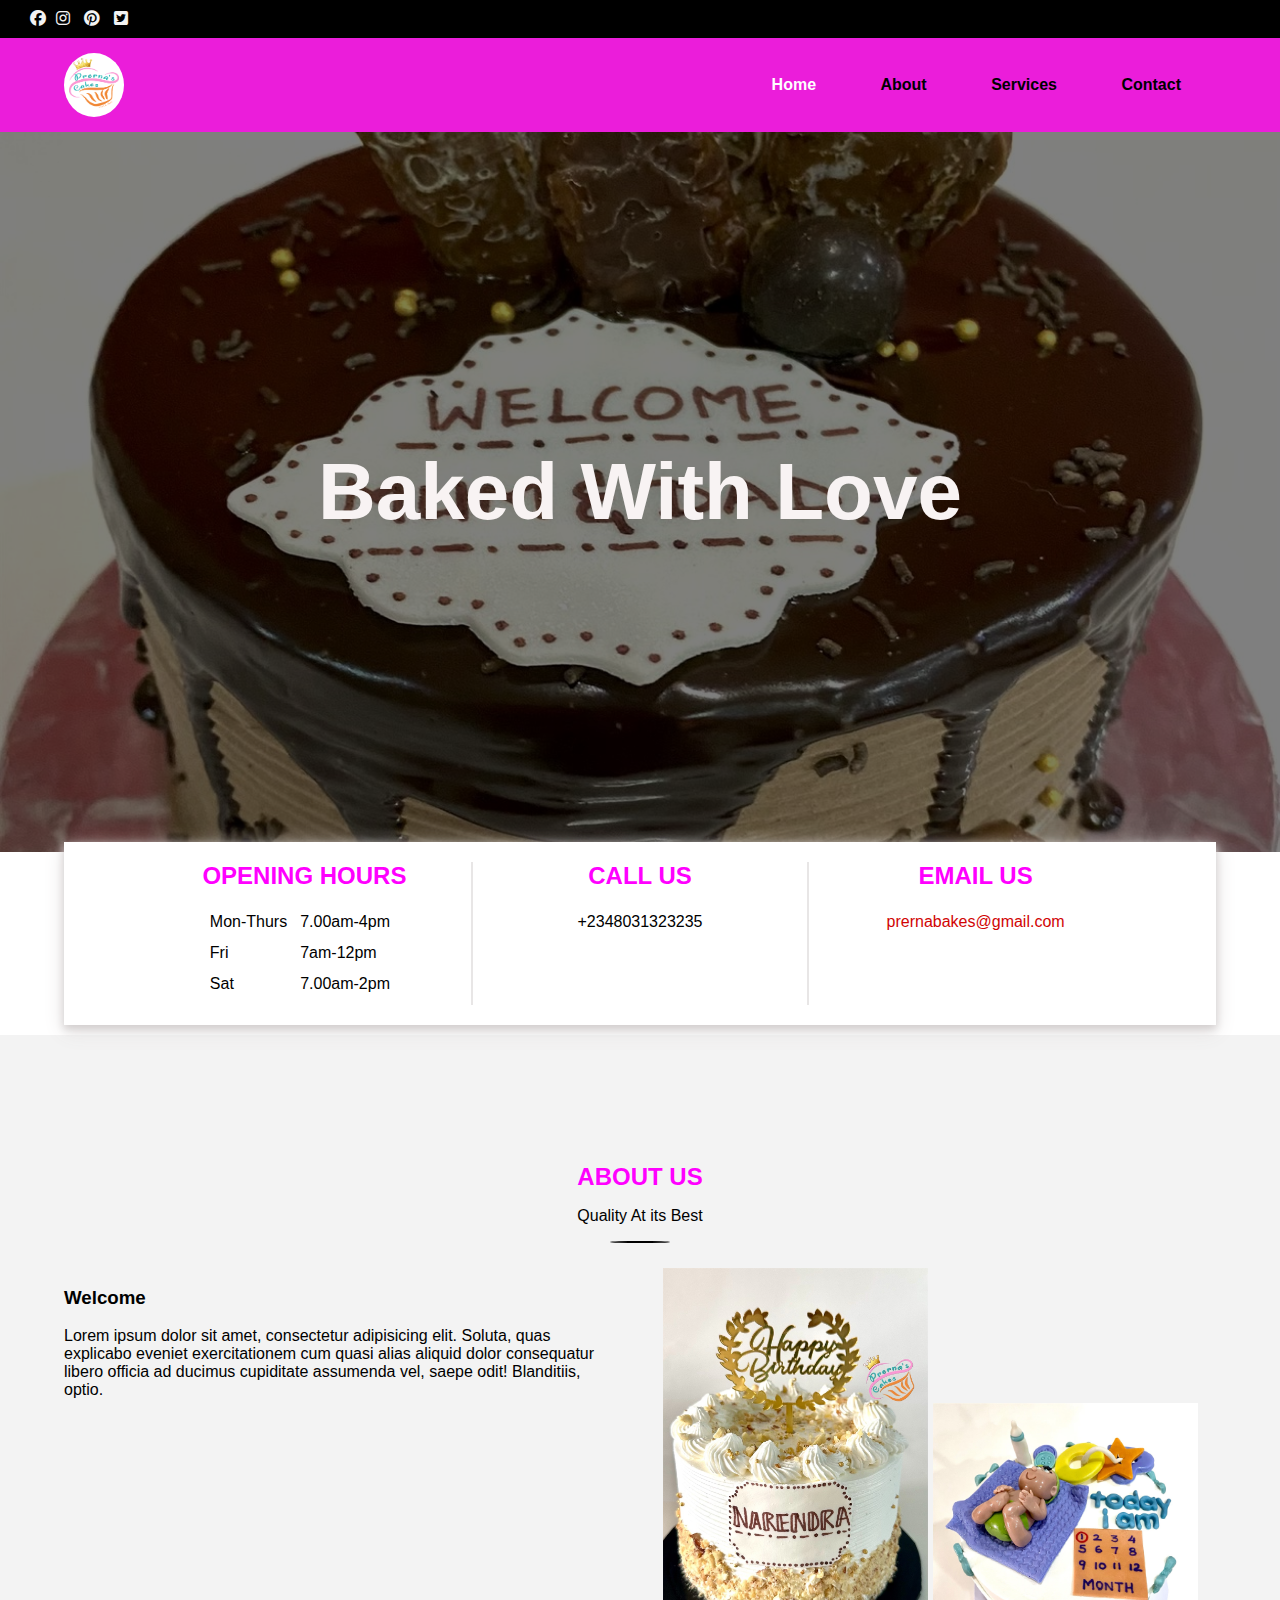
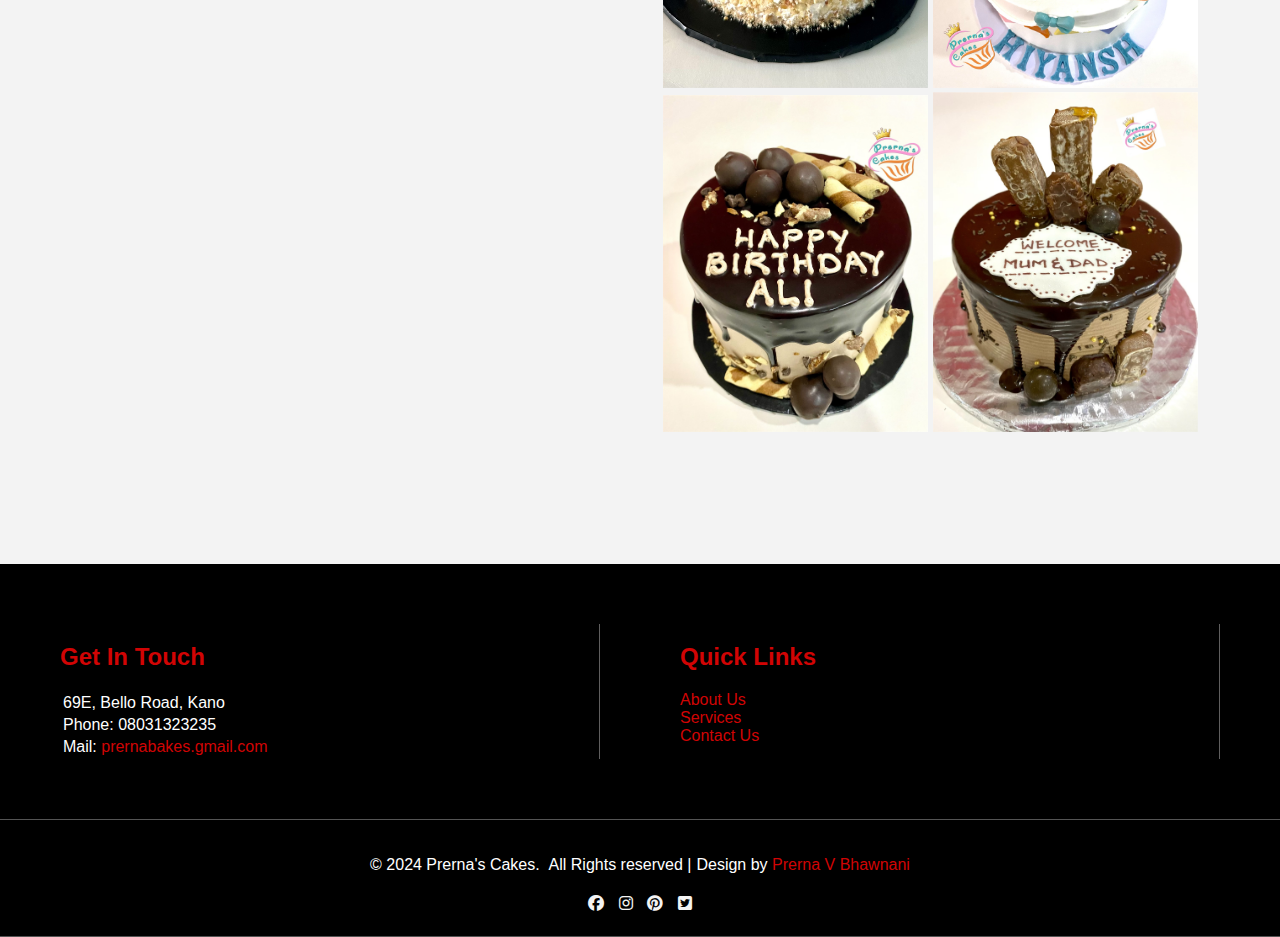
<file: index.html>
<!DOCTYPE html>
<html lang="en">
<head>
    <meta charset="UTF-8">
    <meta name="viewport" content="width=device-width, initial-scale=1.0">
    <title>home</title>
    <link rel="stylesheet" href="css/style.css">
    <link rel="stylesheet" href="https://cdnjs.cloudflare.com/ajax/libs/font-awesome/6.5.2/css/all.min.css">
    <link rel="shortcut icon" href="images/logo.png" type="image/x-icon">
    
</head>
<body>
    <!-- header section -->
    <section class="heading">
    <header class="navbar">
        <div class="top-navbar">
            <ul>
                <li>
                    <!-- <i class="fa fa-user"></i> -->
                    <li><a href=""><i class="fa-brands fa-facebook"><i class="fa-brands fa-instagram"></i>
                        <i class="fa-brands fa-pinterest"></i>
                        <i class="fa-brands fa-square-twitter"></i></i></a>
                    </li>
                    <!-- <li>Instagram</li>
                    <li>Twitter</li> -->
                <!-- </li> -->
            </ul>
        </div>
        <div class="main-navbar">
            <div class="nav-logo">
                <img src="images/logo.png" alt="">
            </div>
            <!-- <div class="desc-logo">
                <p>Baked with Love</p>
            </div> -->
            <div class="nav-items">
                <ul>
                    <li >
                        <a class="active" href="">Home</a>
                    </li>
                    <li>
                    <a href="about.html">About</a>
                    </li>
                    <li>
                        <a href="services.html">Services</a>
                    </li>
                    <li>
                        <a href="contact.html">Contact</a>
                    </li>
                </ul>
            </div>
        </div>
    </header>

    </section>
    <!-- hero -->
    <section class="hero" style="background: url('images/cakepic4.jpg') no-repeat center;background-size: cover;">
        <div class="overlay"></div>
        <h1>Baked With Love</h1>
        <!-- <h4>Quality at its best</h4> -->
    </section>
    <section class="contact">
        <!-- contact -->
    <div class="contact-medium">
        <div class="open-hours">
            <h2 class="title"> Opening Hours</h2>
            <table>
                <tr>
                    <td class="days">Mon-Thurs</td>
                    <td class="days">7.00am-4pm</td>
                </tr>
                <tr>
                    <td class="days">Fri</td>
                    <td class="days">7am-12pm</td>
                </tr>
                <tr>
                    <td class="days">Sat</td>
                    <td class="days">7.00am-2pm</td>
                </tr>
            </table>
        </div>
        <div class="call">
            <h2 class="title"> Call Us</h2>
            <table>
                <tr>
                    <td>+2348031323235</td>
                </tr>
                
            </table>
        </div>
        <div class="email">
            <h2 class="title"> Email Us</h2>
            <table>
                <tr>
                    <td><a href="mailto:prernabakes@gmail.com">prernabakes@gmail.com</a></td>
                    
                </tr>
                
            </table>
        </div>
     </div>
    </section>
    <section id="aboutus" class="about-us">
        <div class="heading">
            <h2 class="title">About Us</h2>
            <p class="subtitle class">Quality At its Best</p>
            <div class="line-sepa"></div>
        </div>
        <div class="content">
            <div class="welcome-message">
                <h3>Welcome</h3>
                <p>Lorem ipsum dolor sit amet, consectetur adipisicing elit. Soluta, quas explicabo eveniet exercitationem cum quasi alias aliquid dolor consequatur libero officia ad ducimus cupiditate assumenda vel, saepe odit! Blanditiis, optio.</p>
            </div>
            <div class="gallery">
                <div class="row">
                    <img src="images/cakepic.jpg" alt="">
                    <img src="images/cakepic2.jpg" alt="">
                </div>
                <div class="row">
                    <img src="images/cakepic3.jpg" alt="">
                    <img src="images/cakepic4.jpg" alt="">
                </div>
            </div>
        </div>
    </section>
    <section class="footnote">
        <!-- footnote -->
    <div class="footnote">
        <div class="get-in-touch">
            <h2 class="getintouch"> Get In Touch</h2>
            <table class="get-in-touch">
                <tr>
                    <td>69E, Bello Road, Kano</td>
                </tr>
                <tr>
                    <td>Phone: 08031323235</td>
                </tr>
                <tr>
                    <td >Mail: <a href="mailto:prernabakes@gmail.com">prernabakes.gmail.com</a></td>
                    
                </tr>
            </table>
        </div>
        <div class="quick-links">
            <h2 class="Quicklinks"> Quick Links</h2>
            <a href=./about.html>About Us</a>
            <a href="">Services</a>
            <a href=./contact.html>Contact Us</a>
        </div>
    </section>
    <section class="footer">
        <div class="footer">
            <p>
                &copy; 2024 Prerna's Cakes. &nbsp;All Rights reserved | </p>
            
            <div class="footer2">
                <p> Design by <a href=""> Prerna V Bhawnani</a></p>
            </div>    
        </div>
        <div>
            <a href=""><i class="fa-brands fa-facebook"></i>
                <i class="fa-brands fa-instagram"></i>
                <i class="fa-brands fa-pinterest"></i>
                <i class="fa-brands fa-square-twitter"></i></a>
        </div>
    </section>
        


</body>
</html>
</file>
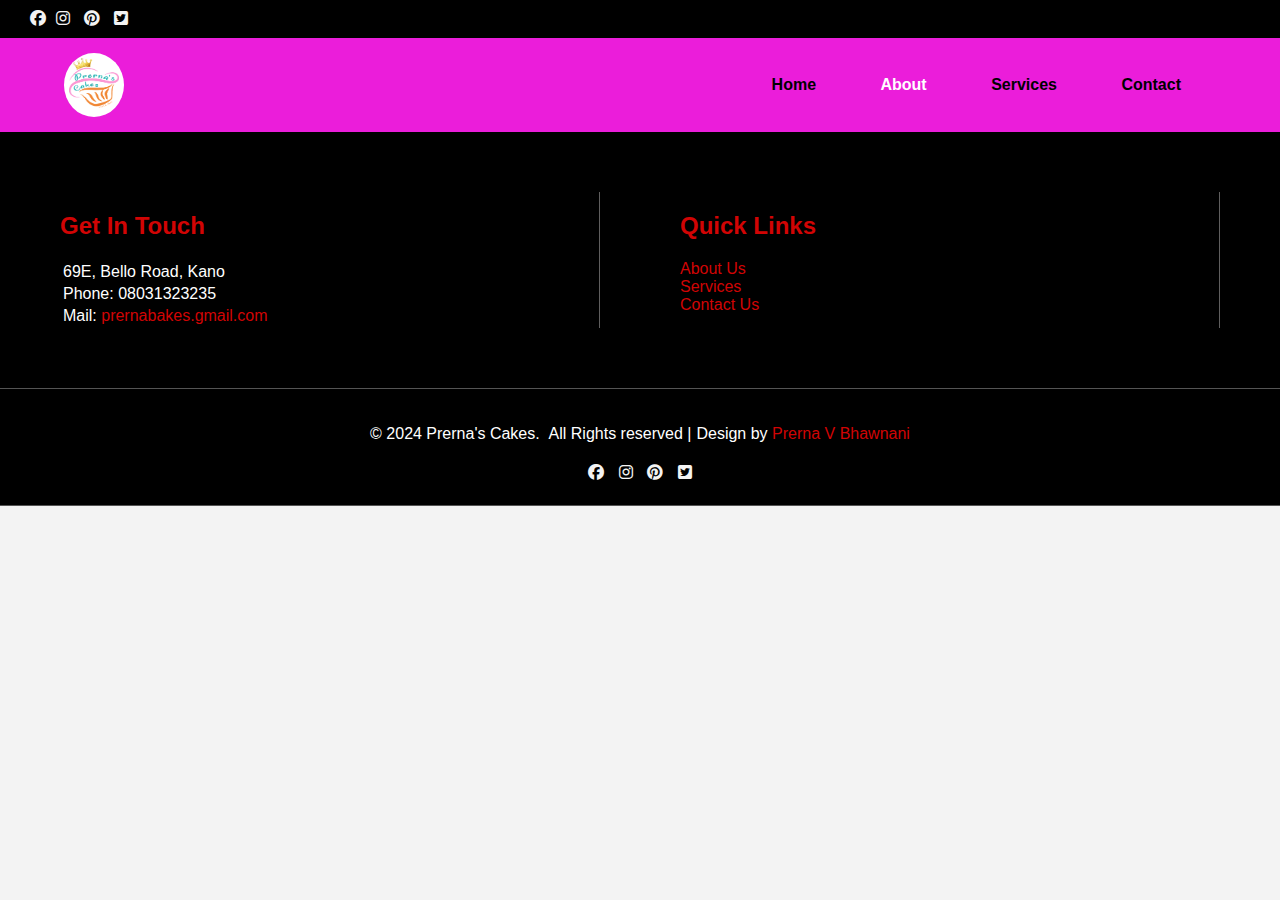
<file: about.html>
<!DOCTYPE html>
<html lang="en">
<head>
    <meta charset="UTF-8">
    <meta name="viewport" content="width=device-width, initial-scale=1.0">
    <title>about</title>
    <link rel="stylesheet" href="css/style.css">
    <link rel="stylesheet" href="https://cdnjs.cloudflare.com/ajax/libs/font-awesome/6.5.2/css/all.min.css">
    <link rel="shortcut icon" href="images/logo.png" type="image/x-icon">
</head>
<body>
    <!-- header section -->
    <section class="heading">
    <header class="navbar">
        <div class="top-navbar">
            <ul>
                <li>
                    <!-- <i class="fa fa-user"></i> -->
                    <li><a href=""><i class="fa-brands fa-facebook"><i class="fa-brands fa-instagram"></i>
                        <i class="fa-brands fa-pinterest"></i>
                        <i class="fa-brands fa-square-twitter"></i></i></a>
                    </li>
                    <!-- <li>Instagram</li>
                    <li>Twitter</li> -->
                <!-- </li> -->
            </ul>
        </div>
        <div class="main-navbar">
            <div class="nav-logo">
                <img src="images/logo.png" alt="">
            </div>
            <!-- <div class="desc-logo">
                <p>Baked with Love</p>
            </div> -->
            <div class="nav-items">
                <ul>
                    <li >
                        <a  href="index.html">Home</a>
                    </li>
                    <li>
                    <a class="active" href="about.html">About</a>
                    </li>
                    <li>
                        <a href="services.html">Services</a>
                    </li>
                    <li>
                        <a  href="contact.html">Contact</a>
                    </li>
                </ul>
            </div>
        </div>
    </header>

    </section>
    <section class="footnote">
        <!-- footnote -->
    <div class="footnote">
        <div class="get-in-touch">
            <h2 class="getintouch"> Get In Touch</h2>
            <table class="get-in-touch">
                <tr>
                    <td>69E, Bello Road, Kano</td>
                </tr>
                <tr>
                    <td>Phone: 08031323235</td>
                </tr>
                <tr>
                    <td >Mail: <a href="">prernabakes.gmail.com</a></td>
                    
                </tr>
            </table>
        </div>
        <div class="quick-links">
            <h2 class="Quicklinks"> Quick Links</h2>
            <a href="./about.html">About Us</a>
            <a href="./services.html">Services</a>
            <a href="./contact.html">Contact Us</a>
        </div>
    </section>
    <section class="footer">
        <div class="footer">
            <p>
                &copy; 2024 Prerna's Cakes. &nbsp;All Rights reserved | </p>
            
            <div class="footer2">
                <p> Design by <a href=""> Prerna V Bhawnani</a></p>
            </div>    
        </div>
        <div>
            <a href=""><i class="fa-brands fa-facebook"></i>
                <i class="fa-brands fa-instagram"></i>
                <i class="fa-brands fa-pinterest"></i>
                <i class="fa-brands fa-square-twitter"></i></a>
        </div>
    </section>
    
        


</body>
</html>
</file>
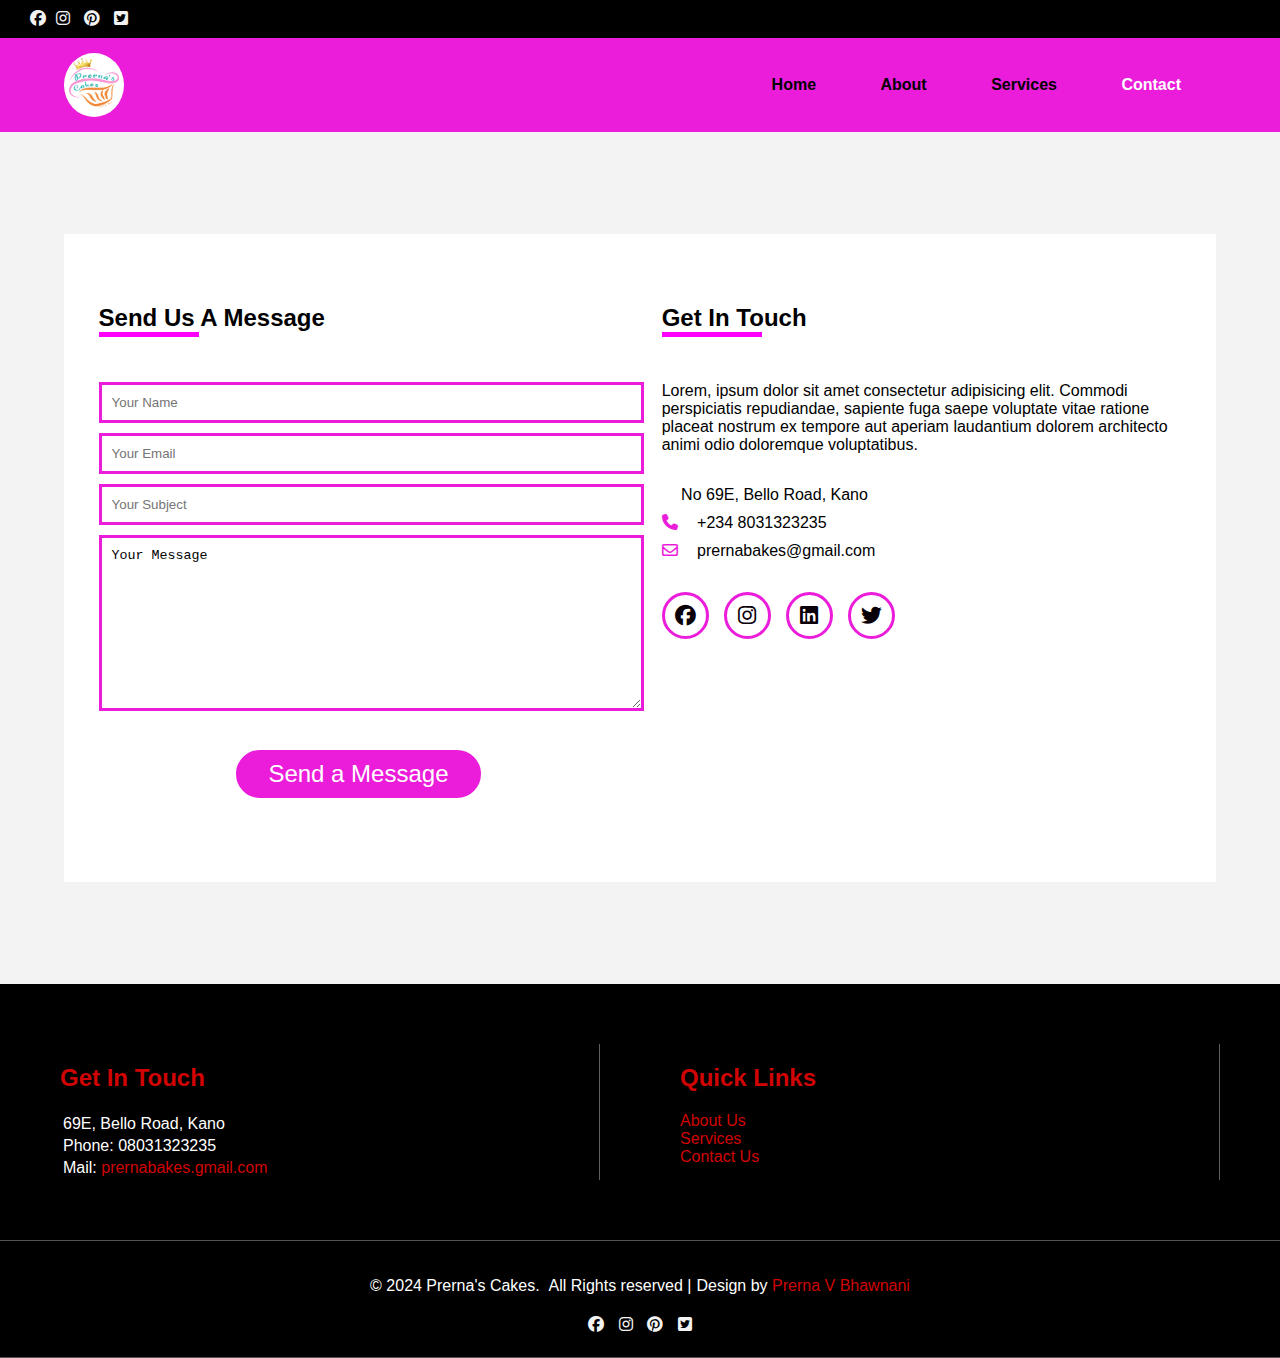
<file: contact.html>
<!DOCTYPE html>
<html lang="en">
<head>
    <meta charset="UTF-8">
    <meta name="viewport" content="width=device-width, initial-scale=1.0">
    <title>contact</title>
    <link rel="stylesheet" href="css/style.css">
    <link rel="stylesheet" href="https://cdnjs.cloudflare.com/ajax/libs/font-awesome/6.5.2/css/all.min.css">
    <link rel="shortcut icon" href="images/logo.png" type="image/x-icon">
    
</head>
<body>
    <!-- header section -->
    <section class="heading">
    <header class="navbar">
        <div class="top-navbar">
            <ul>
                <li>
                    <!-- <i class="fa fa-user"></i> -->
                    <li><a href=""><i class="fa-brands fa-facebook"><i class="fa-brands fa-instagram"></i>
                        <i class="fa-brands fa-pinterest"></i>
                        <i class="fa-brands fa-square-twitter"></i></i></a>
                    </li>
                    <!-- <li>Instagram</li>
                    <li>Twitter</li> -->
                <!-- </li> -->
            </ul>
        </div>
        <div class="main-navbar">
            <div class="nav-logo">
                <img src="images/logo.png" alt="">
            </div>
            <!-- <div class="desc-logo">
                <p>Baked with Love</p>
            </div> -->
            <div class="nav-items">
                <ul>
                    <li >
                        <a  href="index.html">Home</a>
                    </li>
                    <li>
                    <a href="about.html">About</a>
                    </li>
                    <li>
                        <a href="services.html">Services</a>
                    </li>
                    <li>
                        <a class="active" href="contact.html">Contact</a>
                    </li>
                </ul>
            </div>
        </div>
    </header>

    </section>
    <!-- main -->
    <section class="main-contact-container">
        <div class="contact-container">
            <div class="message-us">
                <div class="title">
                    <h2>Send Us A Message</h2>
                    <div class="underline"></div>
                </div>
                <div class="message-form">
                    <form action="" method="post">
                        <input type="text" name="Name" id="name" placeholder="Your Name">
                        <input type="email" name="Email" id="email" placeholder="Your Email">
                        <input type="text" name="Subject" id="subject" placeholder="Your Subject">
                        <textarea name="Message" id="message" cols="30" rows="10">Your Message</textarea>
                        <div class="submit-button">
                            <input type="submit" value="Send a Message">
                            
                        </div>
                    </form>
                </div>
            </div>
            <div class="contact-us">
                <div class="title">
                    <h2>Get In Touch</h2>
                    <div class="underline"></div>
                </div>
                <p>Lorem, ipsum dolor sit amet consectetur adipisicing elit. 
                    Commodi perspiciatis repudiandae, sapiente fuga saepe voluptate vitae 
                    ratione placeat nostrum ex tempore aut aperiam laudantium dolorem architecto animi odio doloremque voluptatibus.
                </p>
                <ul class="contact-info">
                    <li><span><i class="fa-brands fa-Services"></i> No 69E, Bello Road, Kano</span></li>
                    <li><span><i class="fa-solid fa-phone"></i> +234 8031323235</span></li>
                    <li><span><i class="fa-regular fa-envelope"></i> prernabakes@gmail.com</span></li>
                </ul>
                <div class="socials">
                    <a class="social-circle" href=""><i class="fa-brands fa-facebook"></i></a>
                    <a class="social-circle" href=""><i class="fa-brands fa-instagram"></i></a>
                    <a class="social-circle" href=""><i class="fa-brands fa-linkedin"></i></a>
                    <a class="social-circle" href=""><i class="fa-brands fa-twitter"></i></a>
                </div>
            </div>
        </div>
    </section>
    <section class="footnote">
        <!-- footnote -->
    <div class="footnote">
        <div class="get-in-touch">
            <h2 class="getintouch"> Get In Touch</h2>
            <table class="get-in-touch">
                <tr>
                    <td>69E, Bello Road, Kano</td>
                </tr>
                <tr>
                    <td>Phone: 08031323235</td>
                </tr>
                <tr>
                    <td >Mail: <a href="">prernabakes.gmail.com</a></td>
                    
                </tr>
            </table>
        </div>
        <div class="quick-links">
            <h2 class="Quicklinks"> Quick Links</h2>
            <a href=./about.html>About Us</a>
            <a href="">Services</a>
            <a href=./contact.html>Contact Us</a>
        </div>
    </section>
    <section class="footer">
        <div class="footer">
            <p>
                &copy; 2024 Prerna's Cakes. &nbsp;All Rights reserved | </p>
            
            <div class="footer2">
                <p> Design by <a href=""> Prerna V Bhawnani</a></p>
            </div>    
        </div>
        <div>
            <a href=""><i class="fa-brands fa-facebook"></i>
                <i class="fa-brands fa-instagram"></i>
                <i class="fa-brands fa-pinterest"></i>
                <i class="fa-brands fa-square-twitter"></i></a>
        </div>
    </section> 
        
</body>
</html>
</file>
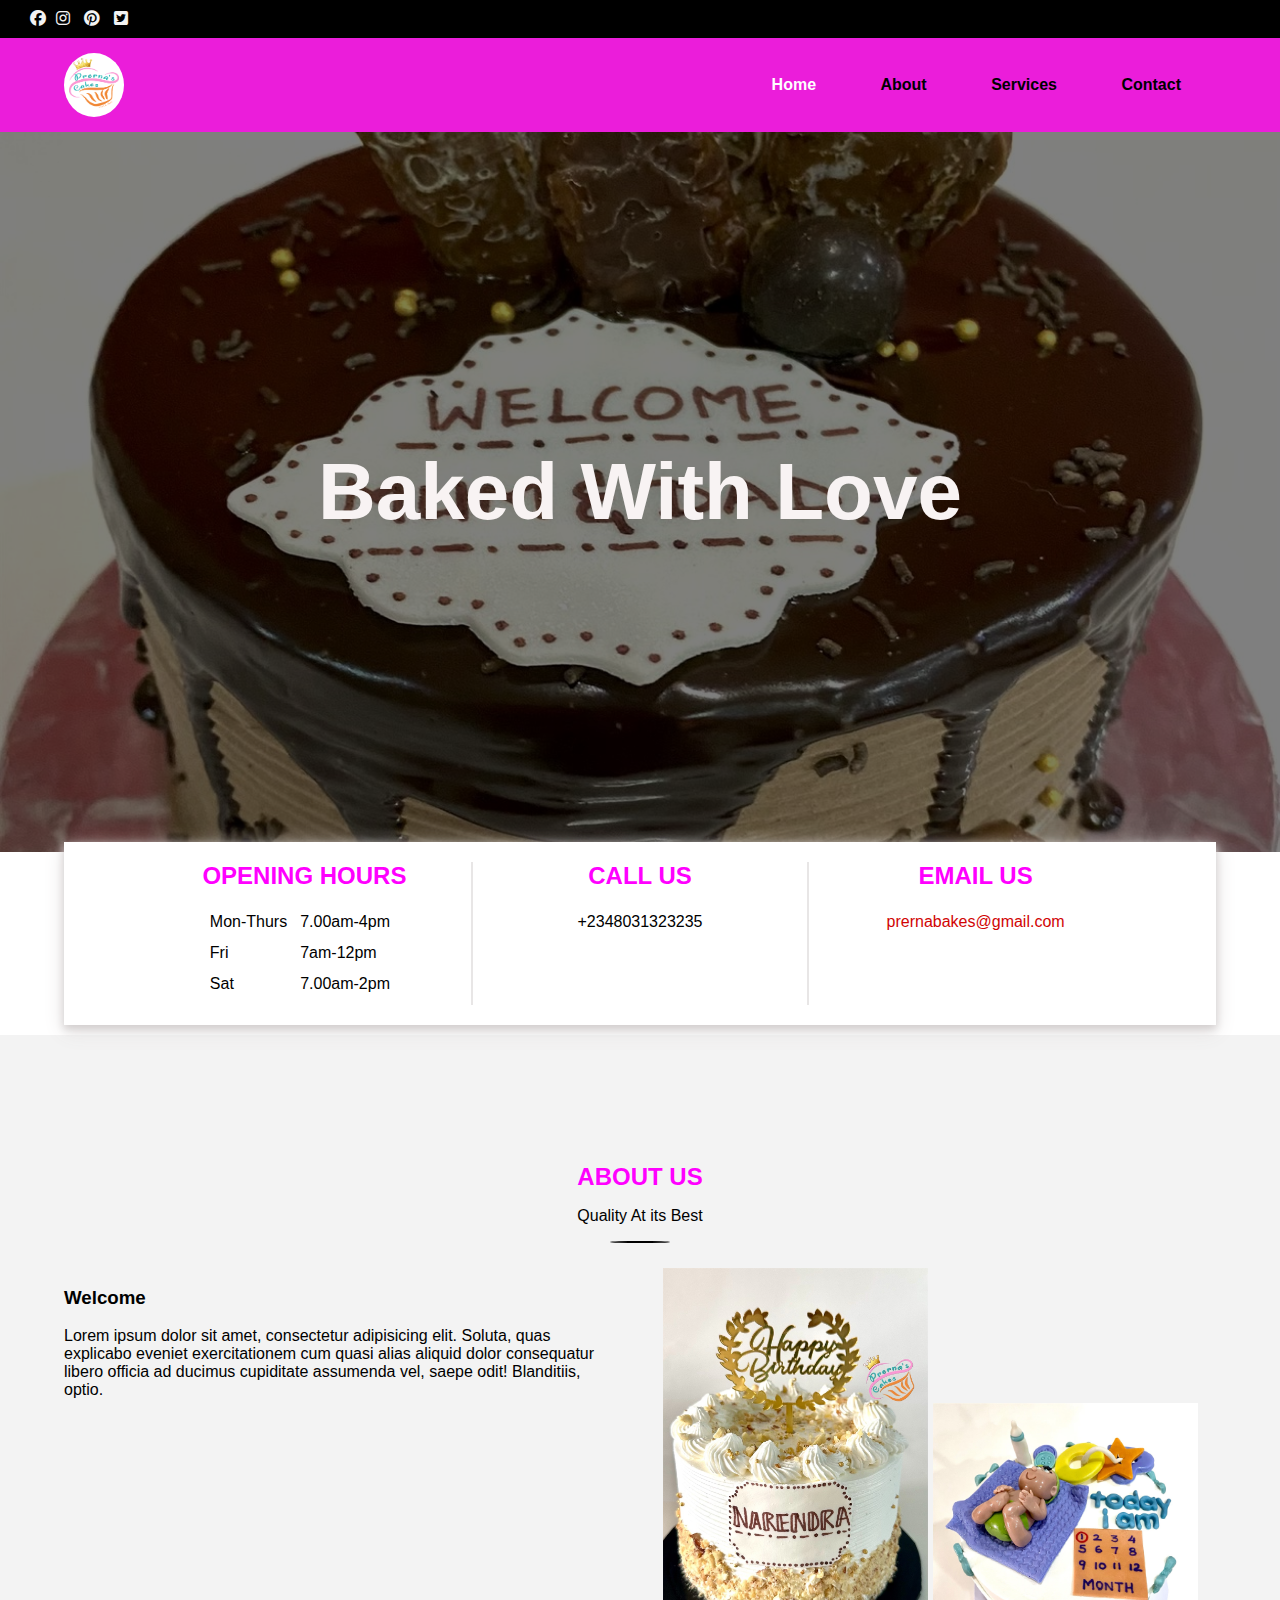
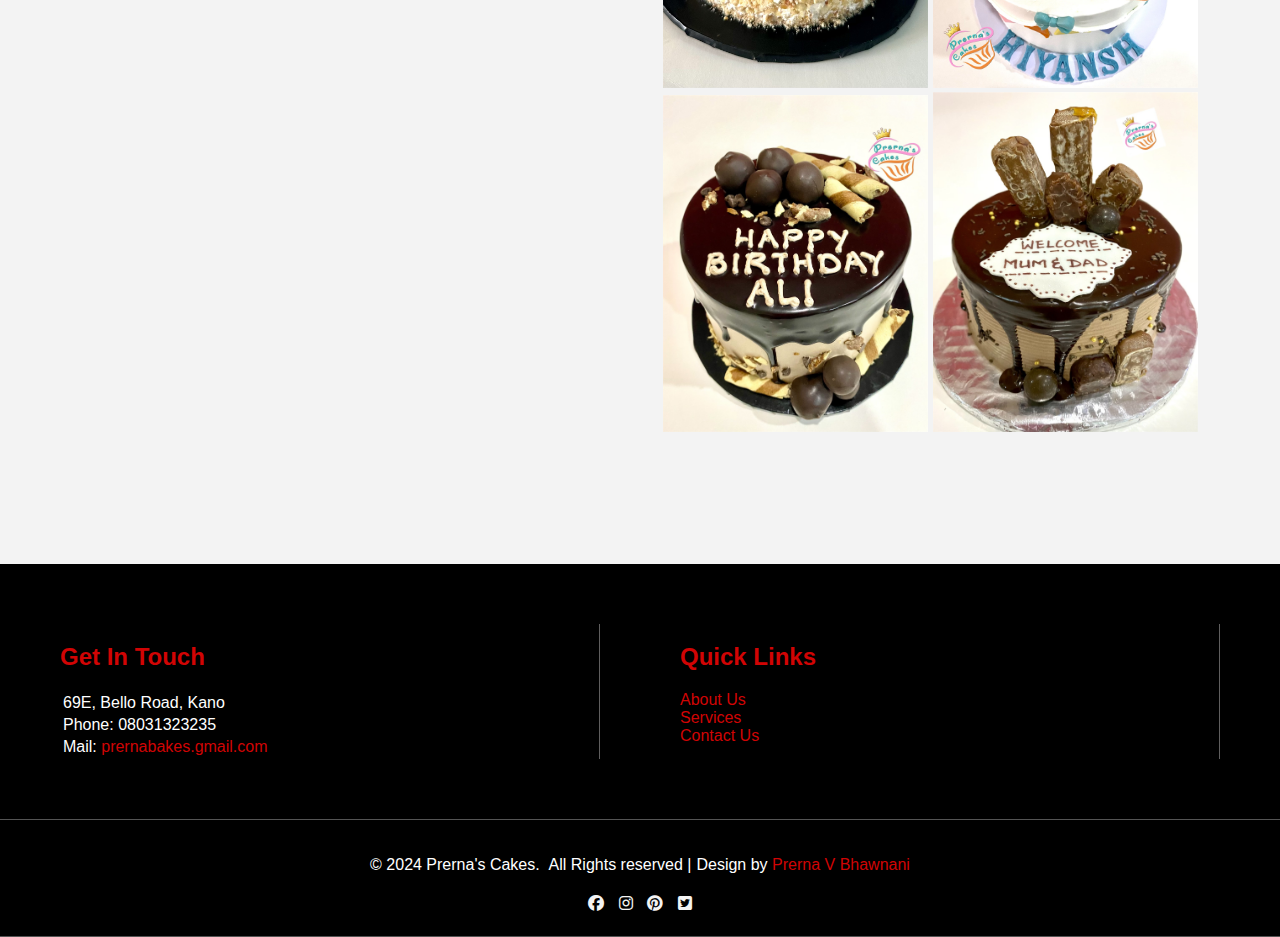
<file: home.html>
<!DOCTYPE html>
<html lang="en">
<head>
    <meta charset="UTF-8">
    <meta name="viewport" content="width=device-width, initial-scale=1.0">
    <title>home</title>
    <link rel="stylesheet" href="css/style.css">
    <link rel="stylesheet" href="https://cdnjs.cloudflare.com/ajax/libs/font-awesome/6.5.2/css/all.min.css">
  
</head>
<body>
    <!-- header section -->
    <section class="heading">
    <header class="navbar">
        <div class="top-navbar">
            <ul>
                <li>
                    <!-- <i class="fa fa-user"></i> -->
                    <li><a href=""><i class="fa-brands fa-facebook"><i class="fa-brands fa-instagram"></i>
                        <i class="fa-brands fa-pinterest"></i>
                        <i class="fa-brands fa-square-twitter"></i></i></a>
                    </li>
                    <!-- <li>Instagram</li>
                    <li>Twitter</li> -->
                <!-- </li> -->
            </ul>
        </div>
        <div class="main-navbar">
            <div class="nav-logo">
                <img src="images/logo.png" alt="">
            </div>
            <!-- <div class="desc-logo">
                <p>Baked with Love</p>
            </div> -->
            <div class="nav-items">
                <ul>
                    <li >
                        <a class="active" href="">Home</a>
                    </li>
                    <li>
                    <a href="about.html">About</a>
                    </li>
                    <li>
                        <a href="services.html">Services</a>
                    </li>
                    <li>
                        <a href="contact.html">Contact</a>
                    </li>
                </ul>
            </div>
        </div>
    </header>

    </section>
    <!-- hero -->
    <section class="hero" style="background: url('images/cakepic4.jpg') no-repeat center;background-size: cover;">
        <div class="overlay"></div>
        <h1>Baked With Love</h1>
        <!-- <h4>Quality at its best</h4> -->
    </section>
    <section class="contact">
        <!-- contact -->
    <div class="contact-medium">
        <div class="open-hours">
            <h2 class="title"> Opening Hours</h2>
            <table>
                <tr>
                    <td class="days">Mon-Thurs</td>
                    <td class="days">7.00am-4pm</td>
                </tr>
                <tr>
                    <td class="days">Fri</td>
                    <td class="days">7am-12pm</td>
                </tr>
                <tr>
                    <td class="days">Sat</td>
                    <td class="days">7.00am-2pm</td>
                </tr>
            </table>
        </div>
        <div class="call">
            <h2 class="title"> Call Us</h2>
            <table>
                <tr>
                    <td>+2348031323235</td>
                </tr>
                
            </table>
        </div>
        <div class="email">
            <h2 class="title"> Email Us</h2>
            <table>
                <tr>
                    <td><a href="mailto:prernabakes@gmail.com">prernabakes@gmail.com</a></td>
                    
                </tr>
                
            </table>
        </div>
     </div>
    </section>
    <section id="aboutus" class="about-us">
        <div class="heading">
            <h2 class="title">About Us</h2>
            <p class="subtitle class">Quality At its Best</p>
            <div class="line-sepa"></div>
        </div>
        <div class="content">
            <div class="welcome-message">
                <h3>Welcome</h3>
                <p>Lorem ipsum dolor sit amet, consectetur adipisicing elit. Soluta, quas explicabo eveniet exercitationem cum quasi alias aliquid dolor consequatur libero officia ad ducimus cupiditate assumenda vel, saepe odit! Blanditiis, optio.</p>
            </div>
            <div class="gallery">
                <div class="row">
                    <img src="images/cakepic.jpg" alt="">
                    <img src="images/cakepic2.jpg" alt="">
                </div>
                <div class="row">
                    <img src="images/cakepic3.jpg" alt="">
                    <img src="images/cakepic4.jpg" alt="">
                </div>
            </div>
        </div>
    </section>
    <section class="footnote">
        <!-- footnote -->
    <div class="footnote">
        <div class="get-in-touch">
            <h2 class="getintouch"> Get In Touch</h2>
            <table class="get-in-touch">
                <tr>
                    <td>69E, Bello Road, Kano</td>
                </tr>
                <tr>
                    <td>Phone: 08031323235</td>
                </tr>
                <tr>
                    <td >Mail: <a href="mailto:prernabakes@gmail.com">prernabakes.gmail.com</a></td>
                    
                </tr>
            </table>
        </div>
        <div class="quick-links">
            <h2 class="Quicklinks"> Quick Links</h2>
            <a href=./about.html>About Us</a>
            <a href="">Services</a>
            <a href=./contact.html>Contact Us</a>
        </div>
    </section>
    <section class="footer">
        <div class="footer">
            <p>
                &copy; 2024 Prerna's Cakes. &nbsp;All Rights reserved | </p>
            
            <div class="footer2">
                <p> Design by <a href=""> Prerna V Bhawnani</a></p>
            </div>    
        </div>
        <div>
            <a href=""><i class="fa-brands fa-facebook"></i>
                <i class="fa-brands fa-instagram"></i>
                <i class="fa-brands fa-pinterest"></i>
                <i class="fa-brands fa-square-twitter"></i></a>
        </div>
    </section>
        


</body>
</html>
</file>
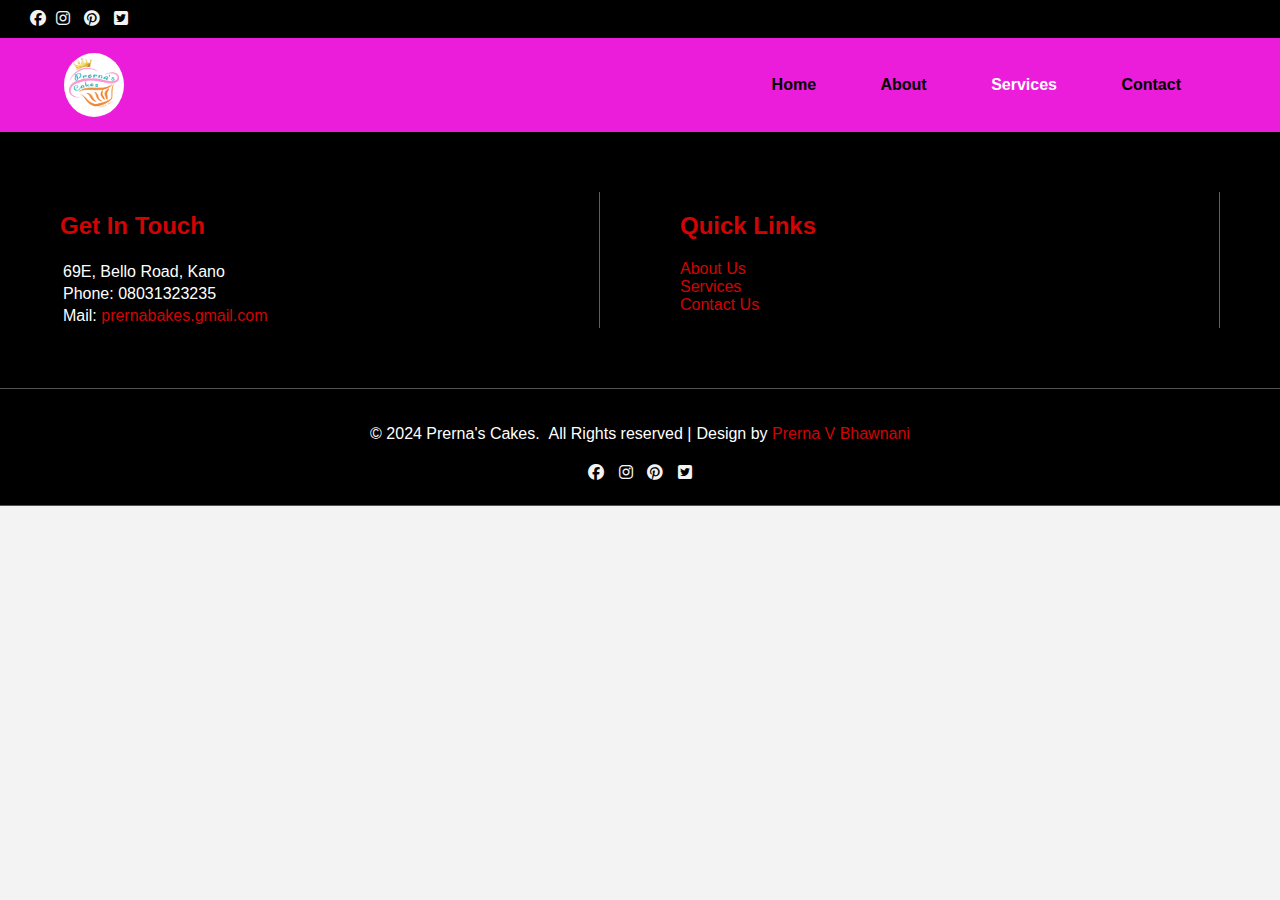
<file: services.html>
<!DOCTYPE html>
<html lang="en">
<head>
    <meta charset="UTF-8">
    <meta name="viewport" content="width=device-width, initial-scale=1.0">
    <title>services</title>
    <link rel="stylesheet" href="css/style.css">
    <link rel="stylesheet" href="https://cdnjs.cloudflare.com/ajax/libs/font-awesome/6.5.2/css/all.min.css">
    <link rel="shortcut icon" href="images/logo.png" type="image/x-icon">
    
</head>
<body>
    <!-- header section -->
    <section class="heading">
    <header class="navbar">
        <div class="top-navbar">
            <ul>
                <li>
                    <!-- <i class="fa fa-user"></i> -->
                    <li><a href=""><i class="fa-brands fa-facebook"><i class="fa-brands fa-instagram"></i>
                        <i class="fa-brands fa-pinterest"></i>
                        <i class="fa-brands fa-square-twitter"></i></i></a>
                    </li>
                    <!-- <li>Instagram</li>
                    <li>Twitter</li> -->
                <!-- </li> -->
            </ul>
        </div>
        <div class="main-navbar">
            <div class="nav-logo">
                <img src="images/logo.png" alt="">
            </div>
            <!-- <div class="desc-logo">
                <p>Baked with Love</p>
            </div> -->
            <div class="nav-items">
                <ul>
                    <li >
                        <a  href="index.html">Home</a>
                    </li>
                    <li>
                    <a href="about.html">About</a>
                    </li>
                    <li>
                        <a class="active" href="services.html">Services</a>
                    </li>
                    <li>
                        <a  href="contact.html">Contact</a>
                    </li>
                </ul>
            </div>
        </div>
    </header>

    </section>
    <section class="footnote">
        <!-- footnote -->
    <div class="footnote">
        <div class="get-in-touch">
            <h2 class="getintouch"> Get In Touch</h2>
            <table class="get-in-touch">
                <tr>
                    <td>69E, Bello Road, Kano</td>
                </tr>
                <tr>
                    <td>Phone: 08031323235</td>
                </tr>
                <tr>
                    <td >Mail: <a href="">prernabakes.gmail.com</a></td>
                    
                </tr>
            </table>
        </div>
        <div class="quick-links">
            <h2 class="Quicklinks"> Quick Links</h2>
            <a href=./about.html>About Us</a>
            <a href="">Services</a>
            <a href=./contact.html>Contact Us</a>
        </div>
    </section>
    <section class="footer">
        <div class="footer">
            <p>
                &copy; 2024 Prerna's Cakes. &nbsp;All Rights reserved | </p>
            
            <div class="footer2">
                <p> Design by <a href=""> Prerna V Bhawnani</a></p>
            </div>    
        </div>
        <div>
            <a href=""><i class="fa-brands fa-facebook"></i>
                <i class="fa-brands fa-instagram"></i>
                <i class="fa-brands fa-pinterest"></i>
                <i class="fa-brands fa-square-twitter"></i></a>
        </div>
    </section>
    
        


</body>
</html>
</file>
<file: css/style.css>
html,body {
            background-color: #f3f3f3;
            font-family: sans-serif, open ;
            
        }

        div.top-navbar {
            background-color: black;
            color: white;
            padding: 10px;
        }
        div.top-navbar i{
            margin-left: 10px;
        }

        .heading ul {
            list-style-type: none;
            display: inline;
        }

        .heading ul li{
           display: inline;
           margin-right: 10px;
        }

        i {
            color: #f3f3f3;
        }

        .main-navbar i {
            color: black;
        }

        .heading ul, body{
            margin: 0px;
            padding: 0px;
        }

        div.main-navbar {
            background-color: #eb1dda;
            color: white;
            display: flex;
            padding: 15px 5%;
            justify-content: space-between;
            align-items: center;
            /* position: fixed;
            width: 90%;
            z-index: 999999; */
        }

        div.main-navbar .nav-logo img {
            width: 50px;
            height: 50px;   
        }

        div.main-navbar .nav-logo {
            background-color: white;
            border-radius: 50%;
            padding: 5px;

        }

.nav-items ul li a {
    color: black;
    font-size: 1rem;
    font-weight: bold;
    text-decoration: unset;
    padding: 5px 25px;
}

.nav-items ul li a:hover {
    color: white;
    font-size: 2rem;
    
} 

div.contact-medium {
    justify-content: center;
    /* width: 90%; */
    background-color: white;
    padding: 20px;
    box-shadow: 0 4px 8px 0 rgb(210, 206, 206),0 6px 20px 0 rgb(228, 225, 225) ;
    position: relative ;
    bottom: 10px;
    
}

.nav-items ul li a.active {
    color: white;
    
    
} 

section.contact {
    background-color: white;
    padding: 0 5%;
    justify-content: space-evenly;
}

.desc-logo p {
    font-family:cursive;
    font-size: 50px;
}
 
section.hero {
    
    height: 80vh;
    /* background-repeat: no-repeat; */
    /* background-position: center; */
    background-size: cover; 
    justify-content: center;
    align-items: center;
    position: relative;
    
}

section.hero, 
div.contact-medium,
div.contact-medium div,
section.about-us div.heading,
section.about-us div.content,
section.footnote div,
section.footer div{
    display: flex;
}
div.get-in-touch {
    width: 50%;
    flex-direction: column;
    /* align-items: center; */
}
div.quick-links {
    width: 50%;
    flex-direction: column;
    /* align-items: center; */
}

div.contact-medium div{
    width: 30%;
    flex-direction: column;
    align-items: center;   
}

section.contact table td {
    
    padding-bottom: 10px;
}



section.hero h1 {
    font-size: 5rem;
    color: rgb(248, 243, 243);
    /* z-index: 10; */
    position: absolute;

    /* background-color: black;
    padding: 10px 15px;
    border-radius: 5px; */
 }

 section .overlay{
    position: absolute;
    background-color: black;
    opacity: .5;
    height: 100%;
    width: 100%;
 }

 section h2.title {
    color: fuchsia;
    text-transform: uppercase;
    margin-top: 0;
 }

 div.contact-medium div.open-hours,
 div.contact-medium div.call {
    border-right:  2px solid rgb(232, 230, 230);

 }

 section.contact table td.days {
    padding-right: 10px;
 }

 section.about-us {
    background-color: #f3f3f3;
    padding: 10% 5% ;
 }

 section.about-us div.heading{
    flex-direction: column;
    align-items: center;
    margin-bottom: 25px;
 }
 section.about-us div.heading h2{
    
    margin-bottom: 0;
 }

 section.about-us div.heading .line-sepa{
    /* height: 5px; */
    width: 60px;
    border-bottom: 2px solid black;
    border-radius: 50%;
 }
section.about-us div.content{
    justify-content: space-between;
}

 section.about-us div.content div img{
    width: 48%;
    
 }

 section.about-us div.welcome-message,
 div.gallery{
    width: 48%;
    color: black;
    
 }
 section.footnote,
 section.footer{
    background-color: black;
    color: rgb(249, 6, 6);
    padding: 20px;
    border-bottom: 1px solid rgb(84, 84, 84) ;
    
 }
 section.footnote div.get-in-touch, div.quick-links{
    margin: 40px;
 }
 
 section.footer div{
    justify-content: center;
    color: white;
 }
 
 div.get-in-touch, div.quick-links{
    border-right: 1px solid rgb(95, 94, 94);
 }
        
 table.get-in-touch{
    color: white;
 }

 section.footnote, a{
    color: rgb(209, 4, 4);
 }
 div.footer2 {
    margin-left: 5px;
 }
 section.footer i{
    margin: 5px;
 }
 a{
    text-decoration: none;
 }
 
 /* 
 *************
 Contact Us
 *************
 */

 section.main-contact-container{
    padding: 8% 5%;
 }

 section.main-contact-container div.contact-container{
    background-color: white;
    display: flex;
    padding: 6% 3%;
    justify-content: space-between;
 }

 section.main-contact-container div.contact-container h2{
    margin: 0%;
 }

div.message-us,
 div.contact-us{
    width: 48%;
    
 }

 div.contact-container .title h2{
    margin: 0%;
 }

 div.contact-container .underline{
    width: 100px;
    border-bottom: 5px fuchsia solid;
    margin-bottom: 45px;
 }


 .message-us .message-form form{
    width: 100%;
 }
 .message-us .message-form form input,
 .message-us .message-form form textarea
  {
    margin-bottom: 10px;
    width: 100%;
    padding: 10px;
    border: #eb1dda solid;
 }
 
 .message-us .message-form form div.submit-button {
    width: 100%;
    text-align: center;
    margin-top: 20px;
    display: flex;
    justify-content: center;


 }
 
 .message-us .message-form form div.submit-button input
  {
    width: fit-content;
    background-color: #eb1dda;
    color: white;
    font-size: 1.5rem;
    border-radius: 50px;
    padding-left: 2rem;
    padding-right: 2rem;
    border: 5px solid;
 }

 .message-us .message-form form div.submit-button input:hover
  {
    background-color: #f190e9;    
    border-color: #bbbbbb;
    cursor: pointer;
 }

 .contact-us ul.contact-info{
   list-style-type: none;
   padding: 0%;

   margin: 2rem 0;

 }

 .contact-us ul.contact-info li{
   margin-bottom: 10px;

 }

 .contact-us ul.contact-info li i{
   margin-right: 15px;
   color: #eb1dda;
 }
 .socials{
   display: flex;

 }
 .socials .social-circle {
   display: flex;
   color: #eb1dda;
   border: 3px #eb1dda solid;
   height: 25px;
   width: 25px;
   border-radius: 50%;
   padding: .5rem;
   margin-right: 15px;
   align-items: center;
   justify-content: center;

 }

 .socials .social-circle:hover{
   
   background-color: #eb1dda;
   border: 2px #bbbbbb solid;

   
 }
 .socials .social-circle:hover i{
   color: white;
   

   
 }  


 .socials .social-circle i{
   color: #090008;
   font-size: 1.3rem;
   
   
 }
 @media screen and (max-width: 600px){
   .main-navbar, 
   .contact-medium {
      flex-direction: column;
   }
   .contact-medium{
      align-items: center;
   }

   div.contact-medium div {
      width: 100%;
      margin: 10px 0;

   }
   
   div.contact-medium div.open-hours, div.contact-medium div.call {
      border-right: none
  }
  section.about-us div.content {
   flex-direction: column;
   align-items: center;

}

section.about-us div.welcome-message, 
section.about-us .gallery {
   width: 100%;
}
.footnote {
   flex-direction: column;
   align-items: center;

}
div.get-in-touch, div.quick-links {
   border-right: none;
}
section.footer div {
   flex-direction: column;
   align-items: center;
}
section.main-contact-container div.contact-container {
   flex-direction: column;
   background-color: white;
   display: flex;
   padding: 6% 3%;
   justify-content: space-between;
   align-items: center;
}

   /* .main-navbar .nav-logo, */
   .main-navbar .nav-items{
      width: 100%;

   }
   
   .nav-items ul li{
      display: block;
      text-align: center;
      margin-bottom: 10px;
      
   }
   .nav-items ul li a{
      display: block;
      height: 100%;
      padding: 10px 0px;
      
   }
   section.hero h1{
      font-size: 2.5rem;
   }


   
}

@media screen and (max-width: 700px) and (min-width: 600px){
   section.hero h1{
      font-size: 3.5rem;
   }
}
</file>
